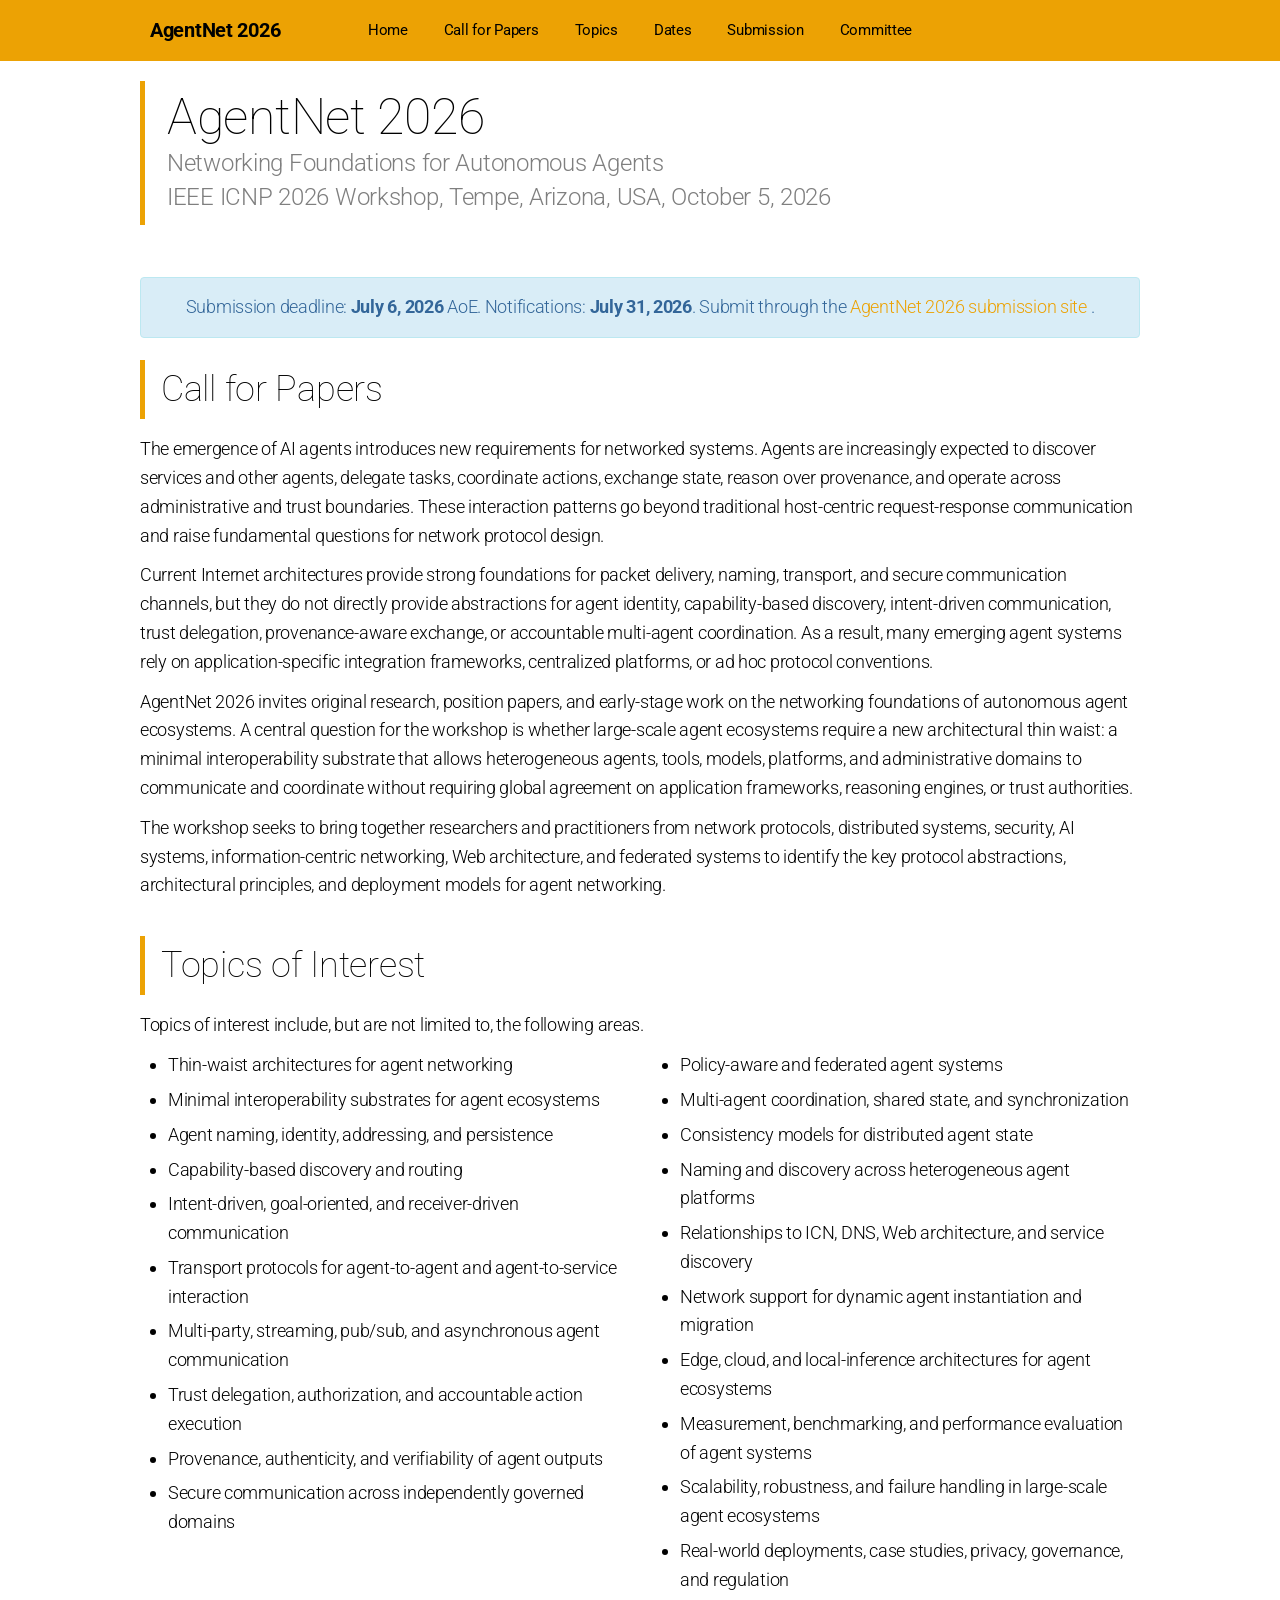
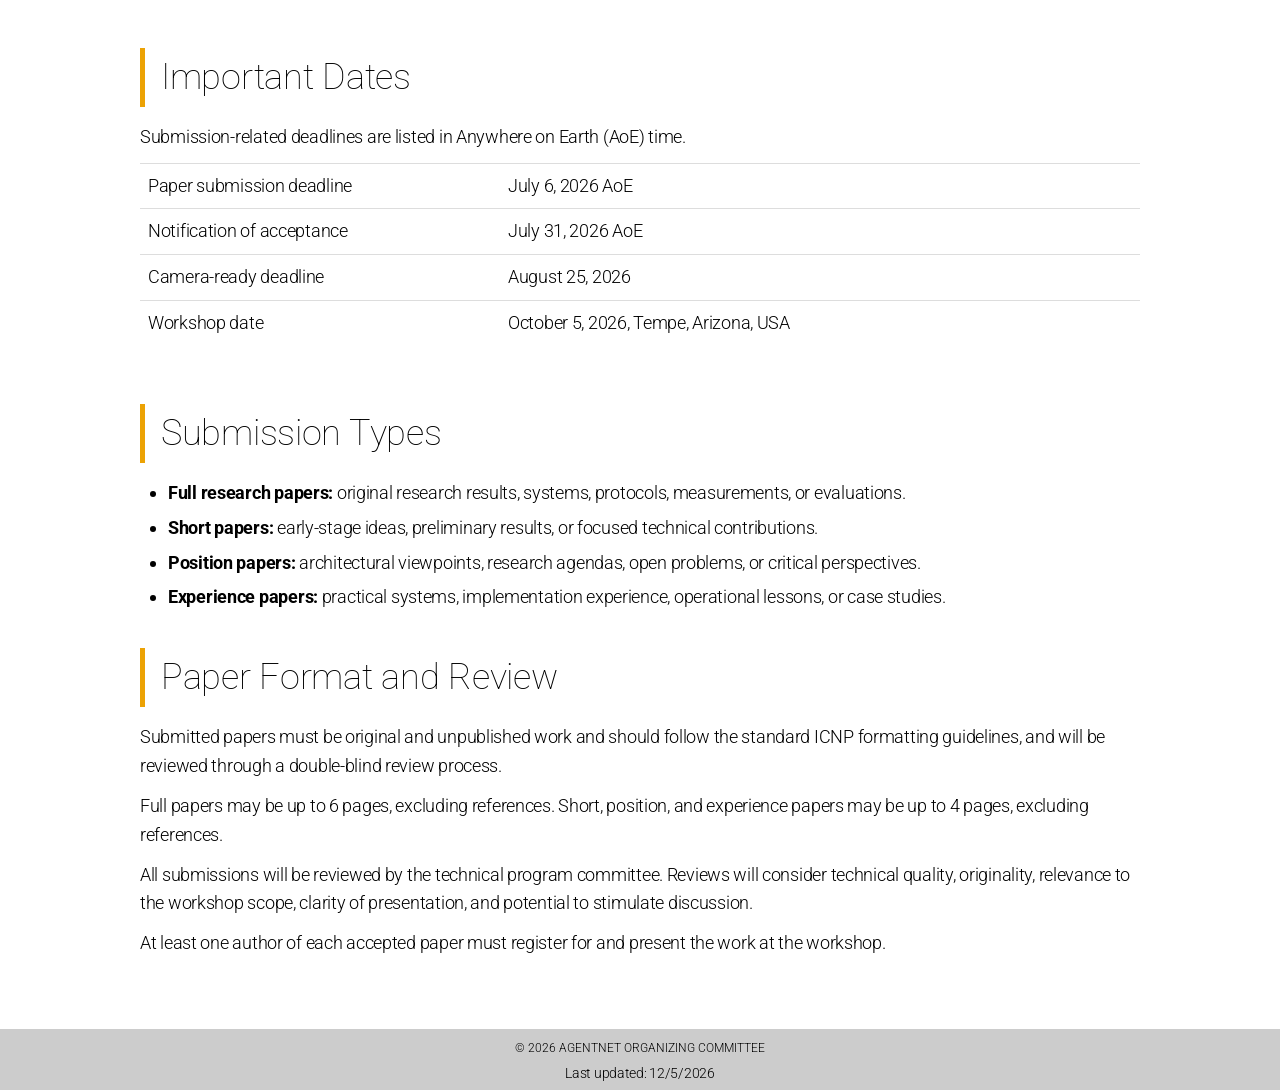
<file: index.html>
<!DOCTYPE html>
<html lang="en">
  <head>
    <meta charset="UTF-8" />
    <meta http-equiv="X-UA-Compatible" content="IE=edge" />
    <meta name="viewport" content="width=device-width, initial-scale=1.0" />
    <title>AgentNet 2026 | ICNP 2026 Workshop</title>
    <meta
      name="description"
      content="AgentNet 2026 is the ICNP 2026 workshop on Networking Foundations for Autonomous Agents."
    />
    <link rel="preconnect" href="https://fonts.googleapis.com" />
    <link rel="preconnect" href="https://fonts.gstatic.com" crossorigin />
    <link
      href="https://fonts.googleapis.com/css2?family=Roboto:wght@100;300;400;700&amp;display=swap"
      rel="stylesheet"
    />
    <link
      rel="icon"
      href="https://icnp26.cs.ucr.edu/assets/img/icnp_logo.png"
      type="image/png"
    />
    <link rel="stylesheet" href="styles.css" />
    <script src="main.js" defer></script>
  </head>
  <body>
    <nav class="navbar" role="navigation" aria-label="Main navigation">
      <div class="container navbar-inner">
        <a class="navbar-brand" href="#top" aria-label="AgentNet 2026 home">
          AgentNet 2026
        </a>

        <button
          class="navbar-toggle"
          id="navToggle"
          aria-label="Toggle navigation"
          aria-expanded="false"
        >
          <span></span>
          <span></span>
          <span></span>
        </button>

        <div class="navbar-nav-wrap" id="navWrap">
          <ul class="navbar-nav" id="navMenu">
            <li><a href="#top">Home</a></li>
            <li><a href="#cfp">Call for Papers</a></li>
            <li><a href="#topics">Topics</a></li>
            <li><a href="#dates">Dates</a></li>
            <li><a href="#submissions">Submission</a></li>
            <li><a href="tpc.html">Committee</a></li>
          </ul>
        </div>
      </div>
    </nav>

    <header id="top" class="page-header-section">
      <div class="container">
        <div class="iqua-pub-header">
          <h1>AgentNet 2026</h1>
          <p>
            Networking Foundations for Autonomous Agents<br />
            IEEE ICNP 2026 Workshop, Tempe, Arizona, USA, October 5, 2026
          </p>
        </div>
      </div>
    </header>

    <main class="main-content">
      <div class="container">
        <div class="info-box">
          <p>
            Submission deadline: <strong>July 6, 2026</strong> AoE.
            Notifications: <strong>July 31, 2026</strong>.
            Submit through the
            <a
              href="https://agentnet-icnp26.named-data.net/"
              target="_blank"
              rel="noopener"
            >
              AgentNet 2026 submission site
            </a>.
          </p>
        </div>

        <section id="cfp">
          <h1>Call for Papers</h1>
          <p>
            The emergence of AI agents introduces new requirements for networked
            systems. Agents are increasingly expected to discover services and
            other agents, delegate tasks, coordinate actions, exchange state,
            reason over provenance, and operate across administrative and trust
            boundaries. These interaction patterns go beyond traditional
            host-centric request-response communication and raise fundamental
            questions for network protocol design.
          </p>
          <p>
            Current Internet architectures provide strong foundations for packet
            delivery, naming, transport, and secure communication channels, but
            they do not directly provide abstractions for agent identity,
            capability-based discovery, intent-driven communication, trust
            delegation, provenance-aware exchange, or accountable multi-agent
            coordination. As a result, many emerging agent systems rely on
            application-specific integration frameworks, centralized platforms,
            or ad hoc protocol conventions.
          </p>
          <p>
            AgentNet 2026 invites original research, position papers, and
            early-stage work on the networking foundations of autonomous agent
            ecosystems. A central question for the workshop is whether
            large-scale agent ecosystems require a new architectural thin waist:
            a minimal interoperability substrate that allows heterogeneous
            agents, tools, models, platforms, and administrative domains to
            communicate and coordinate without requiring global agreement on
            application frameworks, reasoning engines, or trust authorities.
          </p>
          <p>
            The workshop seeks to bring together researchers and practitioners
            from network protocols, distributed systems, security, AI systems,
            information-centric networking, Web architecture, and federated
            systems to identify the key protocol abstractions, architectural
            principles, and deployment models for agent networking.
          </p>
        </section>

        <section id="topics">
          <h1>Topics of Interest</h1>
          <p>
            Topics of interest include, but are not limited to, the following
            areas.
          </p>
          <div class="topic-grid">
            <ul>
              <li>Thin-waist architectures for agent networking</li>
              <li>Minimal interoperability substrates for agent ecosystems</li>
              <li>Agent naming, identity, addressing, and persistence</li>
              <li>Capability-based discovery and routing</li>
              <li>Intent-driven, goal-oriented, and receiver-driven communication</li>
              <li>Transport protocols for agent-to-agent and agent-to-service interaction</li>
              <li>Multi-party, streaming, pub/sub, and asynchronous agent communication</li>
              <li>Trust delegation, authorization, and accountable action execution</li>
              <li>Provenance, authenticity, and verifiability of agent outputs</li>
              <li>Secure communication across independently governed domains</li>
            </ul>
            <ul>
              <li>Policy-aware and federated agent systems</li>
              <li>Multi-agent coordination, shared state, and synchronization</li>
              <li>Consistency models for distributed agent state</li>
              <li>Naming and discovery across heterogeneous agent platforms</li>
              <li>Relationships to ICN, DNS, Web architecture, and service discovery</li>
              <li>Network support for dynamic agent instantiation and migration</li>
              <li>Edge, cloud, and local-inference architectures for agent ecosystems</li>
              <li>Measurement, benchmarking, and performance evaluation of agent systems</li>
              <li>Scalability, robustness, and failure handling in large-scale agent ecosystems</li>
              <li>Real-world deployments, case studies, privacy, governance, and regulation</li>
            </ul>
          </div>
        </section>

        <section id="dates">
          <h1>Important Dates</h1>
          <p>
            Submission-related deadlines are listed in Anywhere on Earth (AoE)
            time.
          </p>
          <div class="table-responsive">
            <table class="dates-table">
              <tbody>
                <tr>
                  <td>Paper submission deadline</td>
                  <td>July 6, 2026 AoE</td>
                </tr>
                <tr>
                  <td>Notification of acceptance</td>
                  <td>July 31, 2026 AoE</td>
                </tr>
                <tr>
                  <td>Camera-ready deadline</td>
                  <td>August 25, 2026</td>
                </tr>
                <tr>
                  <td>Workshop date</td>
                  <td>October 5, 2026, Tempe, Arizona, USA</td>
                </tr>
              </tbody>
            </table>
          </div>
        </section>

        <section id="submissions">
          <h1>Submission Types</h1>
          <ul>
            <li>
              <strong>Full research papers:</strong> original research results,
              systems, protocols, measurements, or evaluations.
            </li>
            <li>
              <strong>Short papers:</strong> early-stage ideas, preliminary
              results, or focused technical contributions.
            </li>
            <li>
              <strong>Position papers:</strong> architectural viewpoints,
              research agendas, open problems, or critical perspectives.
            </li>
            <li>
              <strong>Experience papers:</strong> practical systems,
              implementation experience, operational lessons, or case studies.
            </li>
          </ul>
        </section>

        <section id="requirements">
          <h1>Paper Format and Review</h1>
          <p>
            Submitted papers must be original and unpublished work and should
            follow the standard ICNP formatting guidelines, and will be reviewed
            through a double-blind review process.
          </p>
          <p>
            Full papers may be up to 6 pages, excluding references. Short,
            position, and experience papers may be up to 4 pages, excluding
            references.
          </p>
          <p>
            All submissions will be reviewed by the technical program committee.
            Reviews will consider technical quality, originality, relevance to
            the workshop scope, clarity of presentation, and potential to
            stimulate discussion.
          </p>
          <p>
            At least one author of each accepted paper must register for and
            present the work at the workshop.
          </p>
        </section>
      </div>
    </main>

    <footer class="site-footer">
      <div class="container">
        <h6>&copy; 2026 AgentNet Organizing Committee</h6>
        <p>Last updated: <span id="lastUpdate"></span></p>
      </div>
    </footer>
  </body>
</html>
</file>
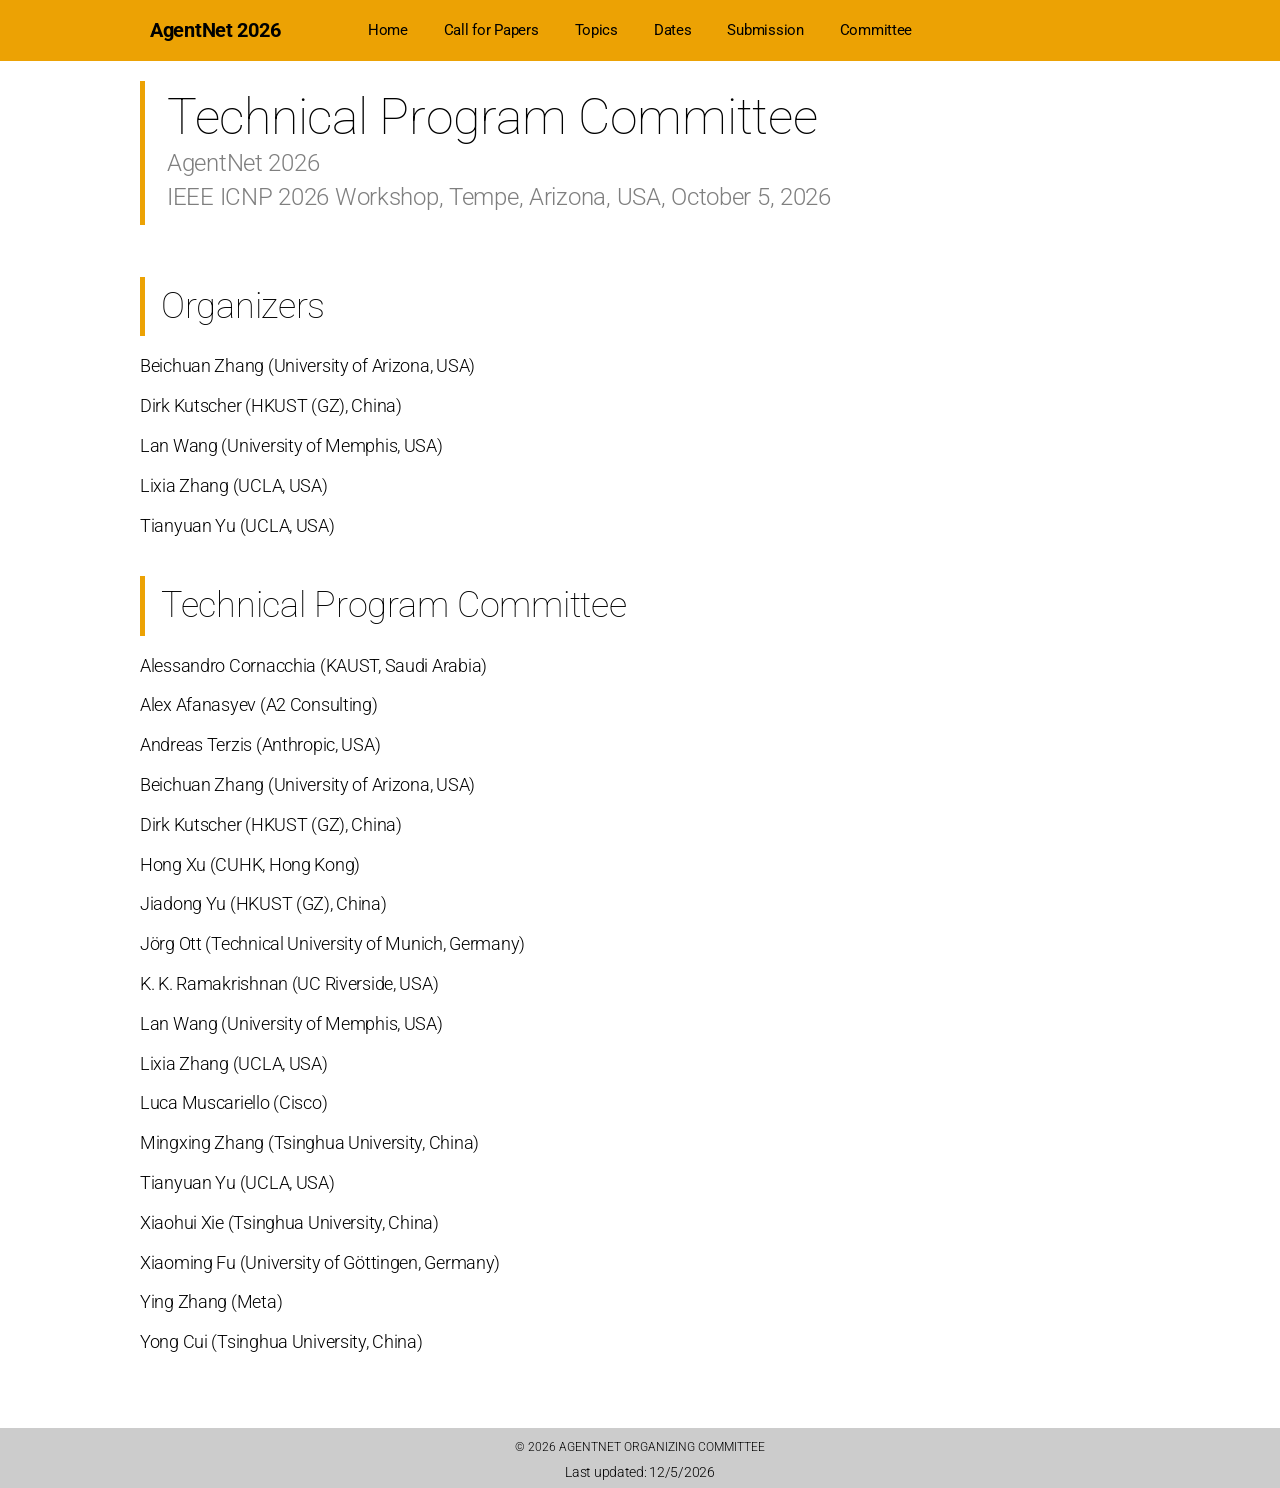
<file: tpc.html>
<!DOCTYPE html>
<html lang="en">
  <head>
    <meta charset="UTF-8" />
    <meta http-equiv="X-UA-Compatible" content="IE=edge" />
    <meta name="viewport" content="width=device-width, initial-scale=1.0" />
    <title>AgentNet 2026 | Technical Program Committee</title>
    <meta
      name="description"
      content="AgentNet 2026 organizing team and technical program committee."
    />
    <link rel="preconnect" href="https://fonts.googleapis.com" />
    <link rel="preconnect" href="https://fonts.gstatic.com" crossorigin />
    <link
      href="https://fonts.googleapis.com/css2?family=Roboto:wght@100;300;400;700&amp;display=swap"
      rel="stylesheet"
    />
    <link
      rel="icon"
      href="https://icnp26.cs.ucr.edu/assets/img/icnp_logo.png"
      type="image/png"
    />
    <link rel="stylesheet" href="styles.css" />
    <script src="main.js" defer></script>
  </head>
  <body>
    <nav class="navbar" role="navigation" aria-label="Main navigation">
      <div class="container navbar-inner">
        <a class="navbar-brand" href="index.html#top" aria-label="AgentNet 2026 home">
          AgentNet 2026
        </a>

        <button
          class="navbar-toggle"
          id="navToggle"
          aria-label="Toggle navigation"
          aria-expanded="false"
        >
          <span></span>
          <span></span>
          <span></span>
        </button>

        <div class="navbar-nav-wrap" id="navWrap">
          <ul class="navbar-nav" id="navMenu">
            <li><a href="index.html#top">Home</a></li>
            <li><a href="index.html#cfp">Call for Papers</a></li>
            <li><a href="index.html#topics">Topics</a></li>
            <li><a href="index.html#dates">Dates</a></li>
            <li><a href="index.html#submissions">Submission</a></li>
            <li><a href="tpc.html">Committee</a></li>
          </ul>
        </div>
      </div>
    </nav>

    <header id="top" class="page-header-section">
      <div class="container">
        <div class="iqua-pub-header">
          <h1>Technical Program Committee</h1>
          <p>
            AgentNet 2026<br />
            IEEE ICNP 2026 Workshop, Tempe, Arizona, USA, October 5, 2026
          </p>
        </div>
      </div>
    </header>

    <main class="main-content">
      <div class="container">
        <section id="organizers">
          <h1>Organizers</h1>
          <p>Beichuan Zhang (University of Arizona, USA)</p>
          <p>Dirk Kutscher (HKUST (GZ), China)</p>
          <p>Lan Wang (University of Memphis, USA)</p>
          <p>Lixia Zhang (UCLA, USA)</p>
          <p>Tianyuan Yu (UCLA, USA)</p>
        </section>

        <section id="tpc">
          <h1>Technical Program Committee</h1>
          <p>Alessandro Cornacchia (KAUST, Saudi Arabia)</p>
          <p>Alex Afanasyev (A2 Consulting)</p>
          <p>Andreas Terzis (Anthropic, USA)</p>
          <p>Beichuan Zhang (University of Arizona, USA)</p>
          <p>Dirk Kutscher (HKUST (GZ), China)</p>
          <p>Hong Xu (CUHK, Hong Kong)</p>
          <p>Jiadong Yu (HKUST (GZ), China)</p>
          <p>J&ouml;rg Ott (Technical University of Munich, Germany)</p>
          <p>K. K. Ramakrishnan (UC Riverside, USA)</p>
          <p>Lan Wang (University of Memphis, USA)</p>
          <p>Lixia Zhang (UCLA, USA)</p>
          <p>Luca Muscariello (Cisco)</p>
          <p>Mingxing Zhang (Tsinghua University, China)</p>
          <p>Tianyuan Yu (UCLA, USA)</p>
          <p>Xiaohui Xie (Tsinghua University, China)</p>
          <p>Xiaoming Fu (University of G&ouml;ttingen, Germany)</p>
          <p>Ying Zhang (Meta)</p>
          <p>Yong Cui (Tsinghua University, China)</p>
        </section>
      </div>
    </main>

    <footer class="site-footer">
      <div class="container">
        <h6>&copy; 2026 AgentNet Organizing Committee</h6>
        <p>Last updated: <span id="lastUpdate"></span></p>
      </div>
    </footer>
  </body>
</html>
</file>
<file: styles.css>
:root {
  --color-primary: #eca204;
  --color-primary-dark: #644502;
  --color-primary-light: #ebdac8;
  --color-footer-bg: #cccccc;
  --color-text: #000000;
  --color-text-muted: #7f7f7f;
  --color-white: #ffffff;
  --color-border: #dddddd;
  --color-info-bg: #d9edf7;
  --color-info-border: #bce8f1;
  --color-info-text: #336699;
  --font-body: "Roboto", "Helvetica Neue", Helvetica, Arial, sans-serif;
}

*,
*::before,
*::after {
  box-sizing: border-box;
  margin: 0;
  padding: 0;
}

html {
  scroll-behavior: smooth;
}

body {
  min-width: 100%;
  color: var(--color-text);
  background: var(--color-white);
  font-family: var(--font-body);
  font-size: 14px;
  font-weight: 300;
  line-height: 1.6;
  letter-spacing: -0.02em;
}

section,
#top {
  scroll-margin-top: 72px;
}

a {
  color: var(--color-primary);
  text-decoration: none;
}

a:hover,
a:focus {
  color: var(--color-primary-dark);
  text-decoration: underline;
}

strong,
b {
  font-weight: 700;
}

.container {
  max-width: 1020px;
  margin: 0 auto;
  padding: 0 10px;
}

.navbar a,
.navbar a:hover,
.navbar a:focus {
  text-decoration: none;
}

.navbar {
  position: sticky;
  top: 0;
  z-index: 1000;
  background-color: var(--color-primary);
  border-bottom: 1px solid transparent;
}

.navbar-inner {
  position: relative;
  display: flex;
  align-items: center;
  height: 60px;
}

.navbar-brand {
  position: relative;
  z-index: 2;
  display: flex;
  align-items: center;
  flex-shrink: 0;
  height: 60px;
  padding: 0 10px;
  color: var(--color-text);
  font-size: 20px;
  font-weight: 700;
  white-space: nowrap;
}

.navbar-brand:hover,
.navbar-brand:focus {
  color: var(--color-white);
  background-color: var(--color-primary-dark);
}

.navbar-nav-wrap {
  position: absolute;
  right: 0;
  left: 0;
  display: flex;
  justify-content: center;
  pointer-events: none;
}

.navbar-nav-wrap .navbar-nav {
  pointer-events: all;
}

.navbar-nav {
  display: flex;
  align-items: stretch;
  height: 60px;
  margin: 0;
  padding: 0;
  list-style: none;
}

.navbar-nav > li {
  position: relative;
  display: flex;
  align-items: center;
}

.navbar-nav > li > a {
  display: flex;
  align-items: center;
  height: 60px;
  padding: 0 18px;
  color: var(--color-text);
  font-size: 15px;
  font-weight: 400;
  white-space: nowrap;
  transition:
    background 120ms ease,
    color 120ms ease;
}

.navbar-nav > li:hover > a,
.navbar-nav > li:focus-within > a {
  color: var(--color-white);
  background-color: var(--color-primary-dark);
}

.navbar-toggle {
  display: none;
  flex-direction: column;
  gap: 4px;
  margin-left: auto;
  padding: 9px 10px;
  cursor: pointer;
  background: transparent;
  border: 1px solid transparent;
  border-radius: 4px;
}

.navbar-toggle span {
  display: block;
  width: 22px;
  height: 2px;
  background: var(--color-text);
  border-radius: 1px;
}

.page-header-section {
  padding: 20px 0;
}

.iqua-pub-header {
  margin: 0 0 22px;
  padding: 11px 22px;
  color: var(--color-text);
  border-left: 5px solid var(--color-primary);
}

.iqua-pub-header h1 {
  max-width: 75%;
  margin: 0 0 5px;
  color: var(--color-text);
  font-size: 50px;
  font-weight: 100;
  line-height: 1;
}

.iqua-pub-header p {
  margin: 0;
  color: var(--color-text-muted);
  font-size: 24px;
  font-weight: 300;
  line-height: 1.4;
}

.main-content {
  padding: 10px 0 60px;
}

.main-content p,
.main-content ul,
.main-content ol {
  margin-bottom: 11px;
  font-size: 18px;
}

.main-content ul,
.main-content ol {
  padding-left: 28px;
}

.main-content ul li,
.main-content ol li {
  margin-bottom: 6px;
}

.main-content h1 {
  margin: 36px 0 16px;
  padding: 8px 16px;
  color: var(--color-text);
  font-size: 36px;
  font-weight: 100;
  line-height: 1.2;
  border-left: 5px solid var(--color-primary);
}

.main-content section:first-of-type h1 {
  margin-top: 0;
}

.info-box {
  margin-bottom: 22px;
  padding: 15px;
  color: var(--color-info-text);
  text-align: center;
  background-color: var(--color-info-bg);
  border: 1px solid var(--color-info-border);
  border-radius: 4px;
}

.info-box p {
  margin: 0;
  font-size: 18px;
}

.topic-grid {
  display: grid;
  grid-template-columns: repeat(2, minmax(0, 1fr));
  gap: 24px;
}

.table-responsive {
  overflow-x: auto;
  -webkit-overflow-scrolling: touch;
}

.dates-table {
  width: 100%;
  margin-bottom: 22px;
  font-size: 18px;
  border-collapse: collapse;
}

.dates-table tbody tr {
  border-top: 1px solid var(--color-border);
  transition: background 120ms ease;
}

.dates-table tbody tr:hover {
  background: #f5f5f5;
}

.dates-table td {
  padding: 8px;
  line-height: 1.6;
  vertical-align: top;
}

.dates-table td:first-child {
  width: 36%;
  font-weight: 300;
}

.site-footer {
  padding: 10px 0 5px;
  color: var(--color-text);
  text-align: center;
  background-color: var(--color-footer-bg);
}

.site-footer h6 {
  margin-bottom: 4px;
  font-size: 12px;
  font-weight: 300;
  letter-spacing: 0;
  text-transform: uppercase;
}

.site-footer p {
  margin: 0;
  font-size: 14px;
}

@media (max-width: 900px) {
  .navbar-nav > li > a {
    padding: 0 10px;
    font-size: 14px;
  }
}

@media (max-width: 767px) {
  .navbar-toggle {
    display: flex;
  }

  .navbar-nav-wrap {
    display: none;
  }

  .navbar-nav-wrap.open {
    position: absolute;
    top: 60px;
    right: 0;
    left: 0;
    z-index: 999;
    display: flex;
    flex-direction: column;
    background: var(--color-primary);
  }

  .navbar-nav {
    flex-direction: column;
    width: 100%;
    height: auto;
  }

  .navbar-nav > li {
    display: block;
  }

  .navbar-nav > li > a {
    height: auto;
    padding: 12px 20px;
    font-size: 15px;
  }

  .iqua-pub-header h1 {
    max-width: 100%;
    font-size: 42px;
  }

  .iqua-pub-header p {
    font-size: 20px;
  }

  .topic-grid {
    grid-template-columns: 1fr;
    gap: 0;
  }
}
</file>
